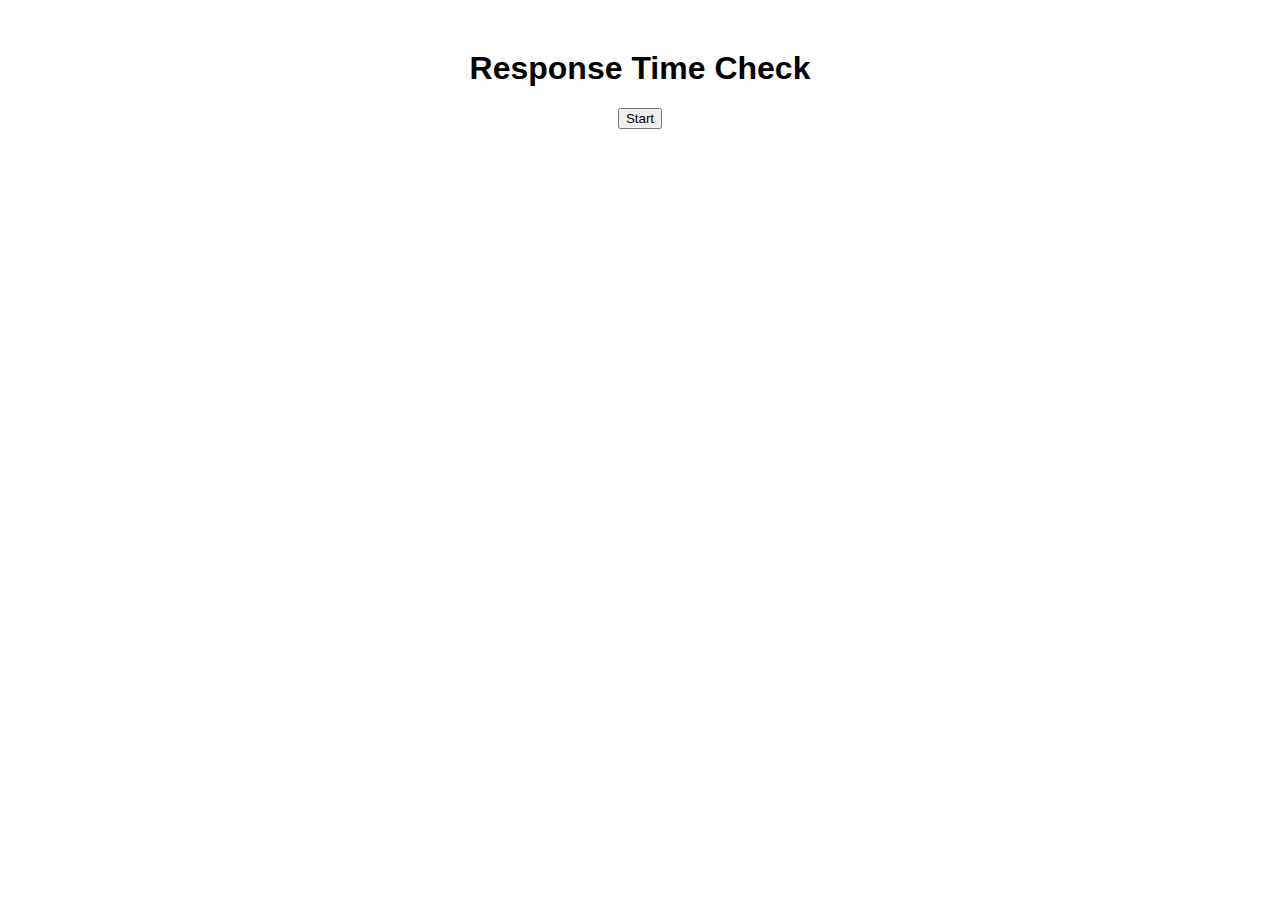
<file: index.html>
<!DOCTYPE html>
<html lang="ko">
<head>
    <meta charset="UTF-8">
    <meta name="viewport" content="width=device-width, initial-scale=1.0">
    <link rel="stylesheet" href="style.css">
    <title>Response Time Check - Start</title>
</head>
<body>
    <div class="container">
        <h1>Response Time Check</h1>
        <button id="startBtn">Start</button>
    </div>

    <script>
        document.getElementById('startBtn').addEventListener('click', function () {
            window.location.href = 'item_question.html';
        });
    </script>
</body>
</html>
</file>
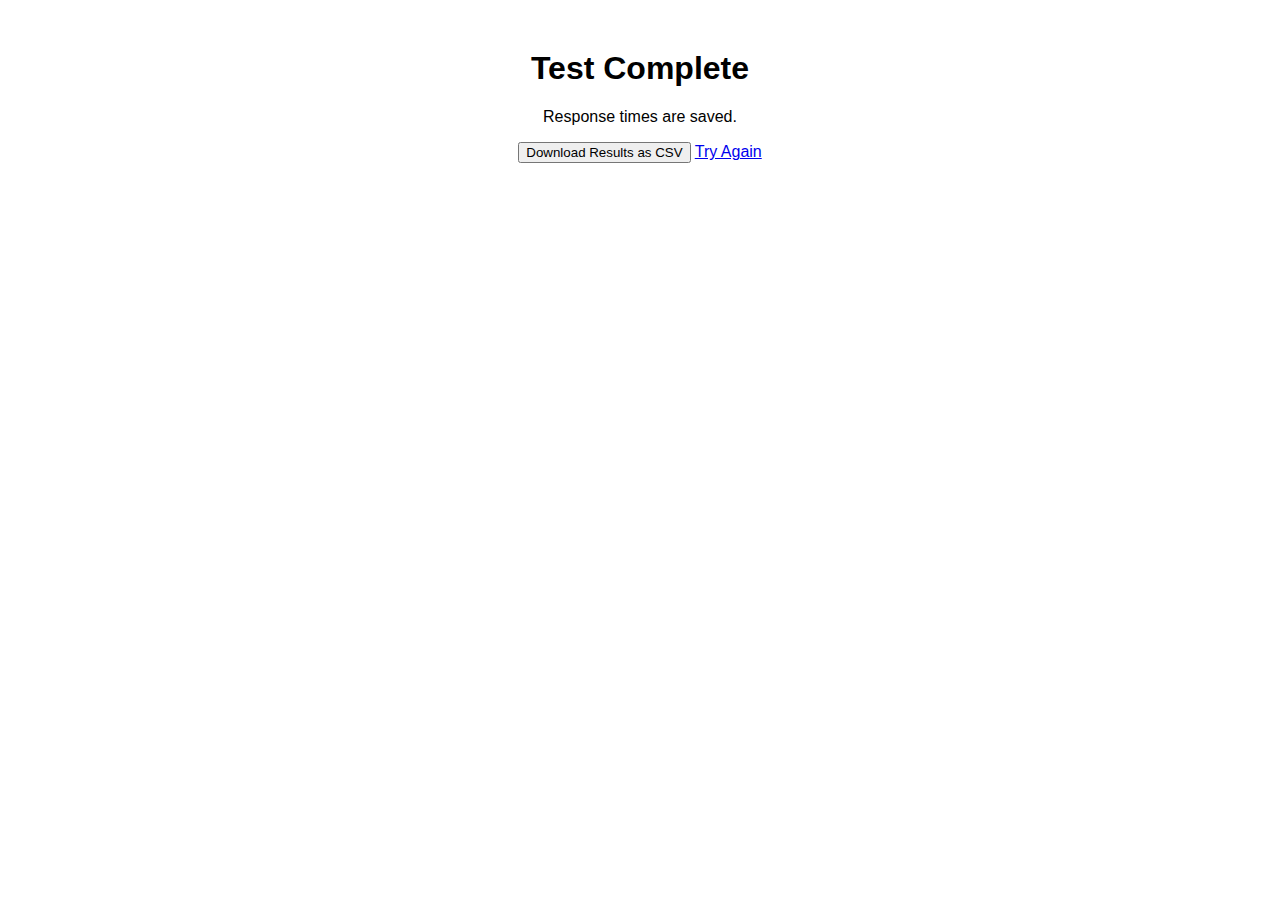
<file: complete.html>
<!DOCTYPE html>
<html lang="ko">
<head>
    <meta charset="UTF-8">
    <meta name="viewport" content="width=device-width, initial-scale=1.0">
    <link rel="stylesheet" href="style.css">
    <title>Complete</title>
</head>
<body>
    <div class="container">
        <h1>Test Complete</h1>
        <p>Response times are saved.</p>

        <!-- CSV 다운로드 버튼 -->
        <button id="downloadCsvBtn">Download Results as CSV</button>

        <!-- 다시 시작 버튼 -->
        <a href="index.html">Try Again</a>
    </div>

    <script src="logic.js"></script>
</body>
</html>
</file>
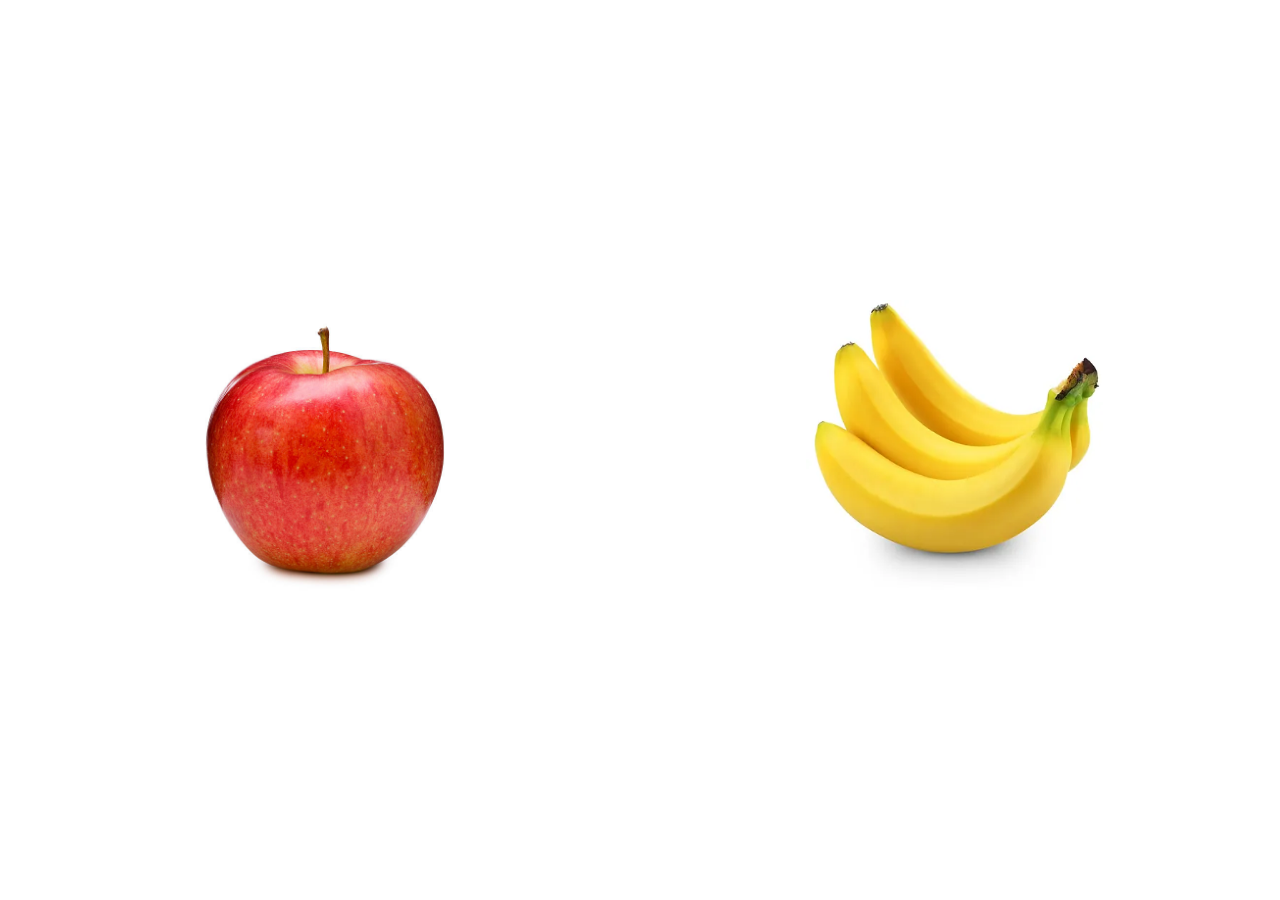
<file: item_question.html>
<!DOCTYPE html>
<html lang="ko">
<head>
    <meta charset="UTF-8">
    <meta name="viewport" content="width=device-width, initial-scale=1.0">
    <link rel="stylesheet" href="style.css">
    <title>Response Time Check</title>
</head>
<body>
    <div class="image-container">
        <img id="leftImage" src="images/image1.jpg" alt="Left Image">
        <img id="rightImage" src="images/image2.jpg" alt="Right Image">
    </div>
    <script src="utils.js"></script>
    <script src="logic.js"></script>
</body>
</html>
</file>
<file: style.css>
body {
    font-family: Arial, sans-serif;
    text-align: center;
}

.container {
    margin-top: 50px;
}

.image-container {
    display: flex;
    justify-content: space-around;
    margin-top: 300px;
}

img {
    width: 300px;
    height: 300px;
    cursor: pointer;
}
</file>
